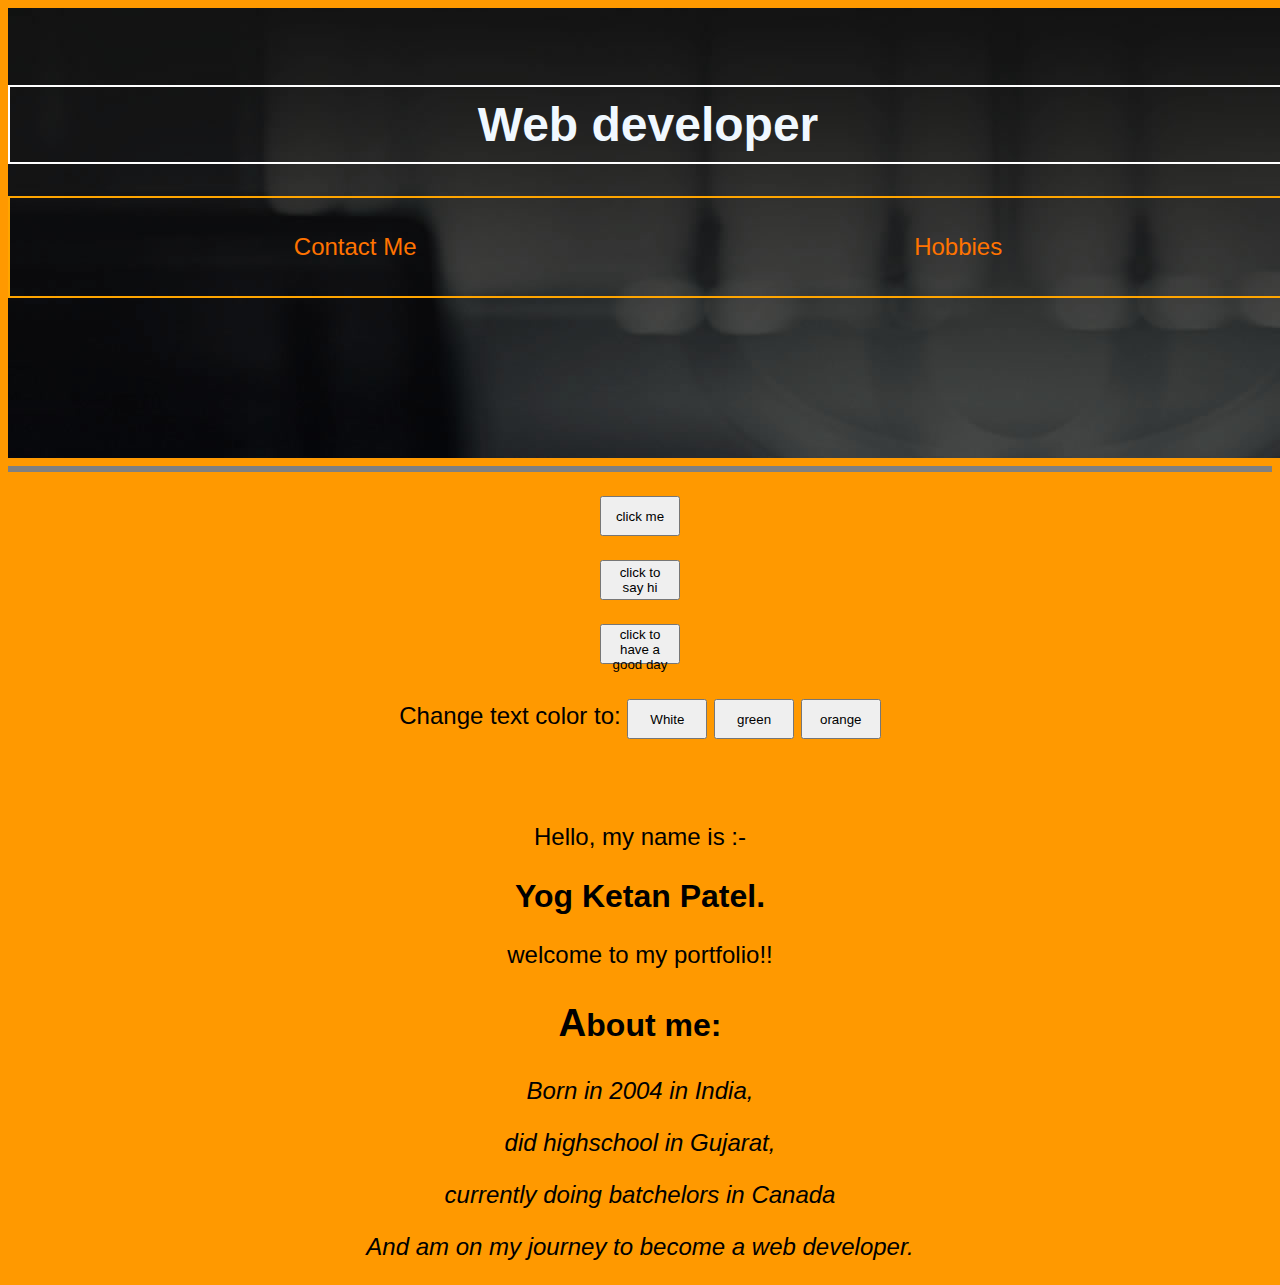
<file: 1170/index.html>
<!DOCTYPE html>
<html lang="en">
<head>
  <meta charset="UTF-8">
  <meta http-equiv="X-UA-Compatible" content="IE=edge">
  <meta name="viewport" content="width=device-width, initial-scale=1.0">
  <link rel="icon" href="../1170/images/portfolio-vector-icon-260nw-726836425.webp">
  <title>My portfolio</title>
  <link rel="stylesheet" href="styles.css">
  
  
</head>
<body id="hola">
 
  
    <section class="hero-image">
  <header id="heads" class="heads">
    <h1>Web developer</h1>

    <NAV>
      
      <ul id="nav">
        <li class="nav"><a href = "contact_me.html" target="_blank">Contact Me</a></li>
        <li class="nav"><a href = "hobbies.html" target="_blank">Hobbies</a></li>
      </ul>
      
    </NAV>
  
    <br><br>
    
  </header></section>
  <hr>
  <div id="six"><p><button id="prompt">click me</button></p>

  <p><button id="hello">click to say hi</button></p>
  <p><button id="good">click to have a good day</button></p>


  <p>Change text color to: 
    <button class="white-btn">White</button>
    <button class="green-btn">green</button>
    <button class="orange-btn">orange</button>
 </p>
 
</div>
  

  <br><br><div class="index"><div id="dex">
  <p id="name">Hello, my name is :-</p>
  <h2>Yog Ketan Patel.</h2>
  <p>welcome to my portfolio!!</p></div>
  
  
<div id="hex">
  <h3>
    About me:
  </h3>
  <p>Born in 2004 in India,</p>
  <p>did highschool in Gujarat,</p>
  <p>currently doing batchelors in Canada</p>
  <p>And am on my journey to become a web developer.</p></div></div>


  <script src = "script.js"></script>

</body>
</html>
</file>
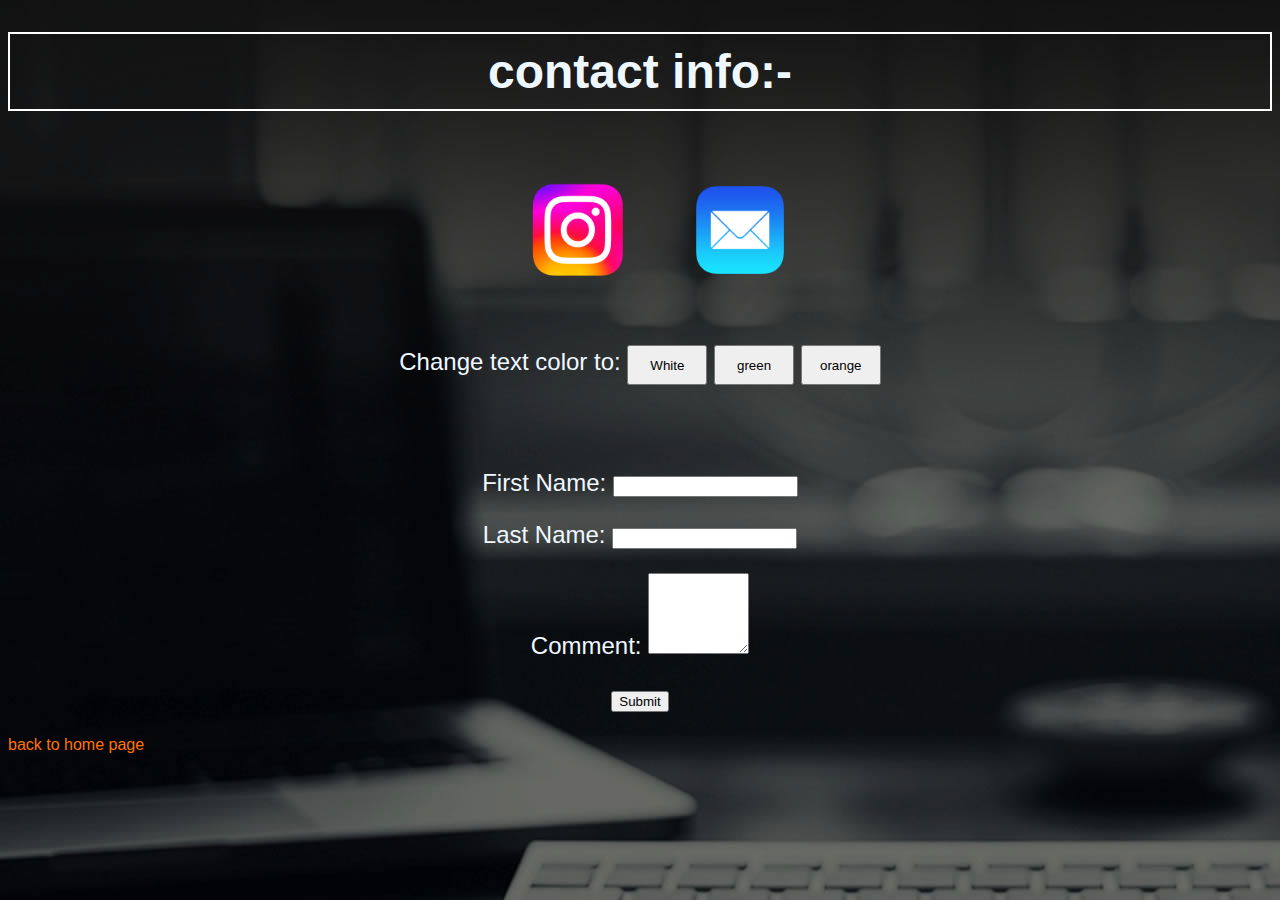
<file: 1170/contact_me.html>
<!DOCTYPE html>
<html lang="en">
<head>
    <meta charset="UTF-8">
    <meta http-equiv="X-UA-Compatible" content="IE=edge">
    <meta name="viewport" content="width=device-width, initial-scale=1.0">
    <title>Contact me</title>
    <link id="icon" rel="icon" href="../1170/images/portfolio-vector-icon-260nw-726836425.webp">
    <link rel="stylesheet" href="styles.css">
    
</head>
<body class="hero-image" title="background-image">
    
    <h1 id="head">
        contact info:-
    </h1>
    <div class="info">
        <nav id="info">
            <a href="https:\\www.instagram.com\yog__patel"> <img id="insta" src = "../1170/images/Instagram-Logo.png" height="100" width="175" alt="instagram "> </a>
            <a href="mailto:yogkpatel04@gmail.com"><img id="mail" src="../1170/images/mail logo.png" height ="100" width="100" alt =  "email"> </a>
        </nav>
    </div>

    <p>Change text color to: 
        <button class="white-btn">White</button>
        <button class="green-btn">green</button>
        <button class="orange-btn">orange</button>
     </p>
     
    <br><br>
    <form action="" method="get">
        <p>
            <label for="first">First Name:</label>
            <input type="text" name="first" id="first">
        </p>
        <p>
            <label for="last">Last Name:</label>
            <input type="text" name="last" id="last">
        </p>
        <p>
            <label for="type">Comment:</label>
            <textarea id="type" rows="5" cols="10"></textarea>
        </p>
        <p id="submit"> 
            <input type="submit" name="suggstions">
        </p> 
    </form>

    <footer>
        <a href="index.html" target="_blank">back to home page</a>
    </footer>

      <script src="script.js"></script>
</body>
</html>
</file>
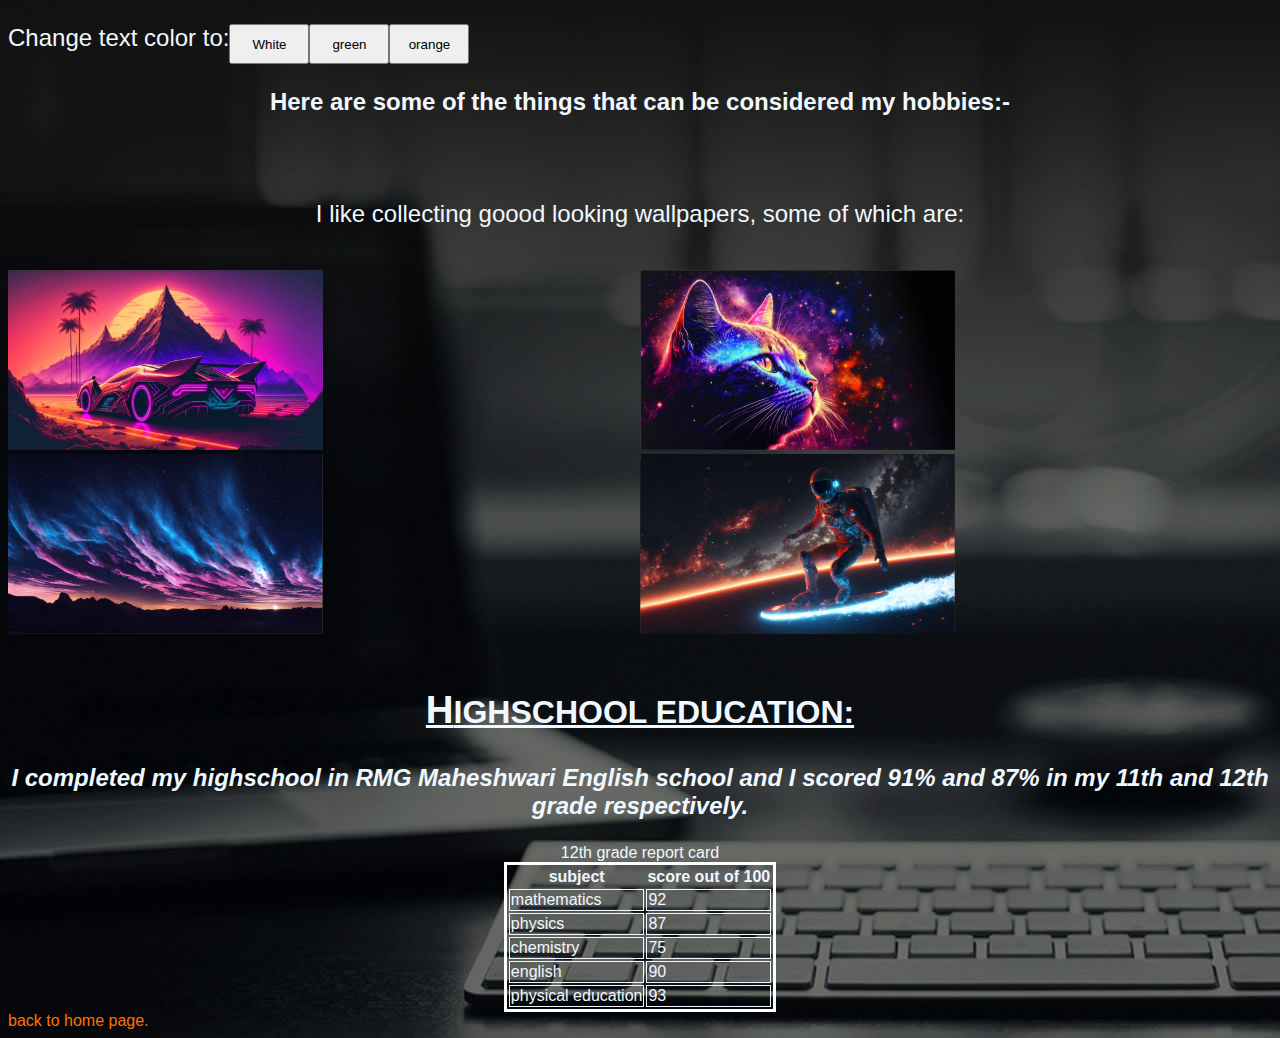
<file: 1170/hobbies.html>
<!DOCTYPE html>
<html lang="en">
<head>
    <meta charset="UTF-8">
    <meta http-equiv="X-UA-Compatible" content="IE=edge">
    <meta name="viewport" content="width=device-width, initial-scale=1.0">
    <title>Hobbies</title>
    <link rel="icon" href="../1170/images/portfolio-vector-icon-260nw-726836425.webp">
    <link rel="stylesheet" href="styles.css">
    <link href="script.js" rel="script">
</head>
<body id="hobbiesBody" class="hero-image" title="background-image" >

    <p id="change">Change text color to: 
        <button class="white-btn" id="w">White</button>
        <button class="green-btn" id="g">green</button>
        <button class="orange-btn" id="o">orange</button>
     </p>

    <p><span><b>Here are some of the things that can be considered my hobbies:-</b></span></p>
    
        <br><br>
        <p>I like collecting goood looking wallpapers, some of which are: </p>
        <br><div id="wall">
        <div id="walled"><img src="../1170/images/Screenshot 2023-04-04 at 3.49.57 PM.png" class="wp" alt="wallpaper1">
        <img src="../1170/images/Screenshot 2023-04-04 at 3.50.26 PM.png" class="wp" alt="wallpaper2"></div>
        <div id="walleds"><img src="../1170/images/Screenshot 2023-04-04 at 3.50.59 PM.png" class="wp" alt="wallpaper3">
        <img src="../1170/images/Screenshot 2023-04-04 at 3.51.21 PM.png" class="wp" alt="wallpaper4"></div>
        </div>
        <br>
   
    
    
    <h3 class="edu">HIGHSCHOOL EDUCATION:</h3>
    <p><b>I completed my highschool in RMG Maheshwari English school and I scored 91% and 87% in my 11th and 12th grade respectively.</b></p>
    <div id="table"><table>
        <caption>12th grade report card</caption>
        <tr>
            <th>subject</th><th>score out of 100</th>
        </tr>
        <tr>
            <td>mathematics</td><td>92</td>
        </tr>
        <tr>
            <td>physics</td><td>87</td>
        </tr>
        <tr>
            <td>chemistry</td><td>75</td>
        </tr>
        <tr>
            <td>english</td><td>90</td>
        </tr>
        <tr>
            <td>physical education</td><td>93</td>
        </tr>
    </table></div>
    <footer>
        <a href="index.html">
            back to home page.
        </a>
    </footer>
    

      <script src="script.js"></script>
    
</body>
</html>
</file>
<file: 1170/styles.css>
*{
    font-family: Arial, Helvetica, sans-serif;
}

.hero-image{
    background-image: url('../1170/images/bg-1.jpg');
    color:aliceblue;
}

#hola{
  background-color: rgb(255, 153, 0);
}

a[target="_blank"]{
    color: rgb(255, 115, 0);
    font-style: bold;
    text-decoration: none;
}

#nav{
    display: flex;
    justify-content: center;
    list-style-type: none;
    flex-direction: space-around;
}

#nav > li{
    flex-grow: 1;
}

.nav{
    font-size: 150%;
    list-style: none;
    text-align: center;
}

h1{
    padding-top: 5vh;
    text-align: center;
    margin-left: 0em;
    font-size: 300%;
}

p{
    font-size: 150%;
    text-align: center;
}

h2 , h3{
    text-align: center;
    font-size: 200%;
}

hr{
    border: solid;
}

.sorry{
    display: grid;
    grid-template-columns: 33vw 33vw 33vw;
}

#sorry{
    padding: 1px;
    border: 1vh solid transparent;
    width: 60vh;
    grid-column: 2/3;
}

.info{
    display: flex;
    justify-content: center;
}

#info{
    margin: 3vh;
}

#insta{
    padding: 1px;
    border: 1vh solid transparent;
    margin: 0px;
}

#mail{
    padding: 1px;
    border: 1vh solid transparent;
}

table{
    border: 3px solid white;
    
}

td{
    border-style: solid;
    border-width: 1px;
}

#table{
    display: flex;
    justify-content: center;
}

.edu{
    text-decoration: underline;
}

#iframe{
    display: flex;
}

iframe{
    margin: 3vh;
}

a:hover{
    cursor: pointer;
    text-decoration: underline;
}

#sorry{
   border-image: url(../1170/images/border.png) 10 round;
   padding: 10px;
   margin: 10px;
}

#square{
    list-style-type: square;
}

ol{
    list-style-type: upper-roman;
}

#videoDiv + video{
    margin-top: 3vh;
    margin-left: 3vh;
}

h3 ~ p{
    font-style: italic;
}

h3::first-letter{
    font-size: larger;
}

a{
    color: rgb(255, 115, 0);
    font-style: bold;
    text-decoration: none;
}

image{
    border: auto;
    padding: auto;
    margin: auto;
}

#icon{
    border: auto;
    padding: auto;
    margin: auto;
}

.wp{
    height: 20vh;
    width: 35vh;
}

button{
    width: 6em;
    height: 3em;
}

section{
    height: 50vh;
    width: 100vw;
}
section > header{
    padding-top: 5vh;
}

#wall{
    display: flex;
    flex-direction: column;
    justify-content: center;
    
}
.wp{
    align-self: center;
}
#change{
    display: flex;
    flex-direction: column;
}
#w, #g, #o {
    align-self: center;
}

/*desktop*/
@media screen and (min-width:1000px){
   
    h1{
        border: 2px solid white;
        padding-bottom: 10px;
        padding-top: 10px;
    }
    #nav{
        border: 2px solid orange;
        padding: 35px;
    }
    #wall{
        flex-direction: row;
    }
    #change{
        
        flex-direction: row;
    }
   }
/*tablet*/
@media screen and (max-width:1000px) and (min-width:650px) {
    
    .index{
        display: flex;
        justify-content: space-between;
    }
    #hex , #dex , #six{
        
        border: 1vh solid black;
        z-index: 100000000;
    }

    textarea{
        height:10em;
        width: 20em;
    }

    button{
        height: 5em;
        width: 8em;
    }
    #walled{
        flex-direction: row;
    }
    #walleds{
        flex-direction: row;
    }
    #walled, #walleds{
        align-self: center;
    }
    #change{
        
        flex-direction: row;
    }
}
</file>
